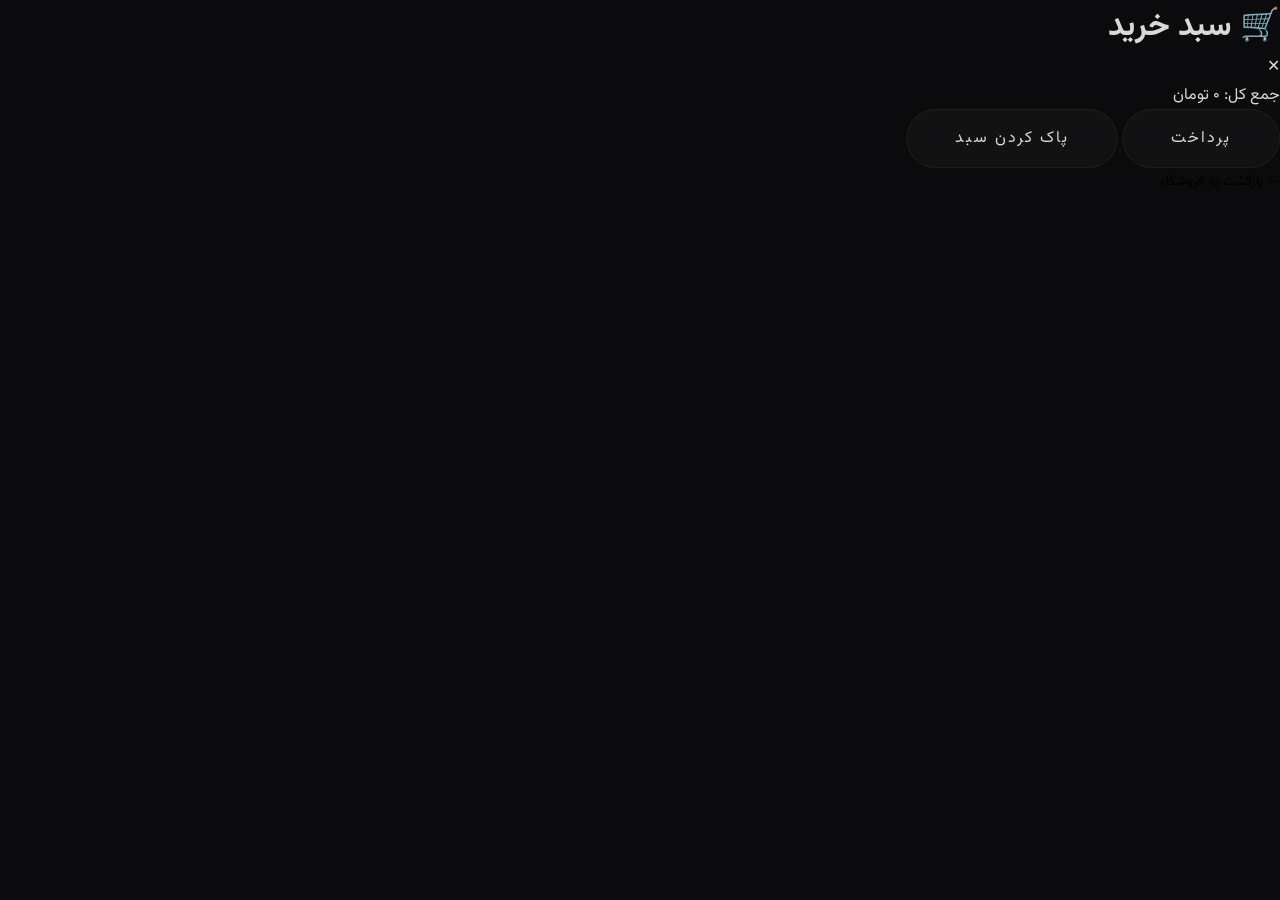
<file: cart.html>
<!DOCTYPE html>
<html lang="fa">
<head>
    <meta charset="UTF-8" />
    <meta name="viewport" content="width=device-width, initial-scale=1.0" />
    <title>سبد خرید | Delaris Cake</title>
    <link rel="stylesheet" href="style.css" />
</head>
<body>
    <div class="cart-page">
        <div class="cart-header">
            <h1>🛒 سبد خرید</h1>
            <span class="cart-close" onclick="goToDashboard()">✕</span>
        </div>
        <div id="cartItems" class="cart-items"></div>
        <div class="cart-summary">
            <div class="cart-total">
                <span>جمع کل:</span>
                <span id="cartTotal" class="total-price">۰ تومان</span>
            </div>
            <div class="cart-actions">
                <button class="btn-enter" onclick="goToPayment()">پرداخت</button>
                <button class="btn-enter" onclick="clearCart()">پاک کردن سبد</button>
            </div>
        </div>
        <button class="btn-back" onclick="goToDashboard()">← بازگشت به فروشگاه</button>
    </div>
    <script src="script.js"></script>
</body>
</html>
</file>
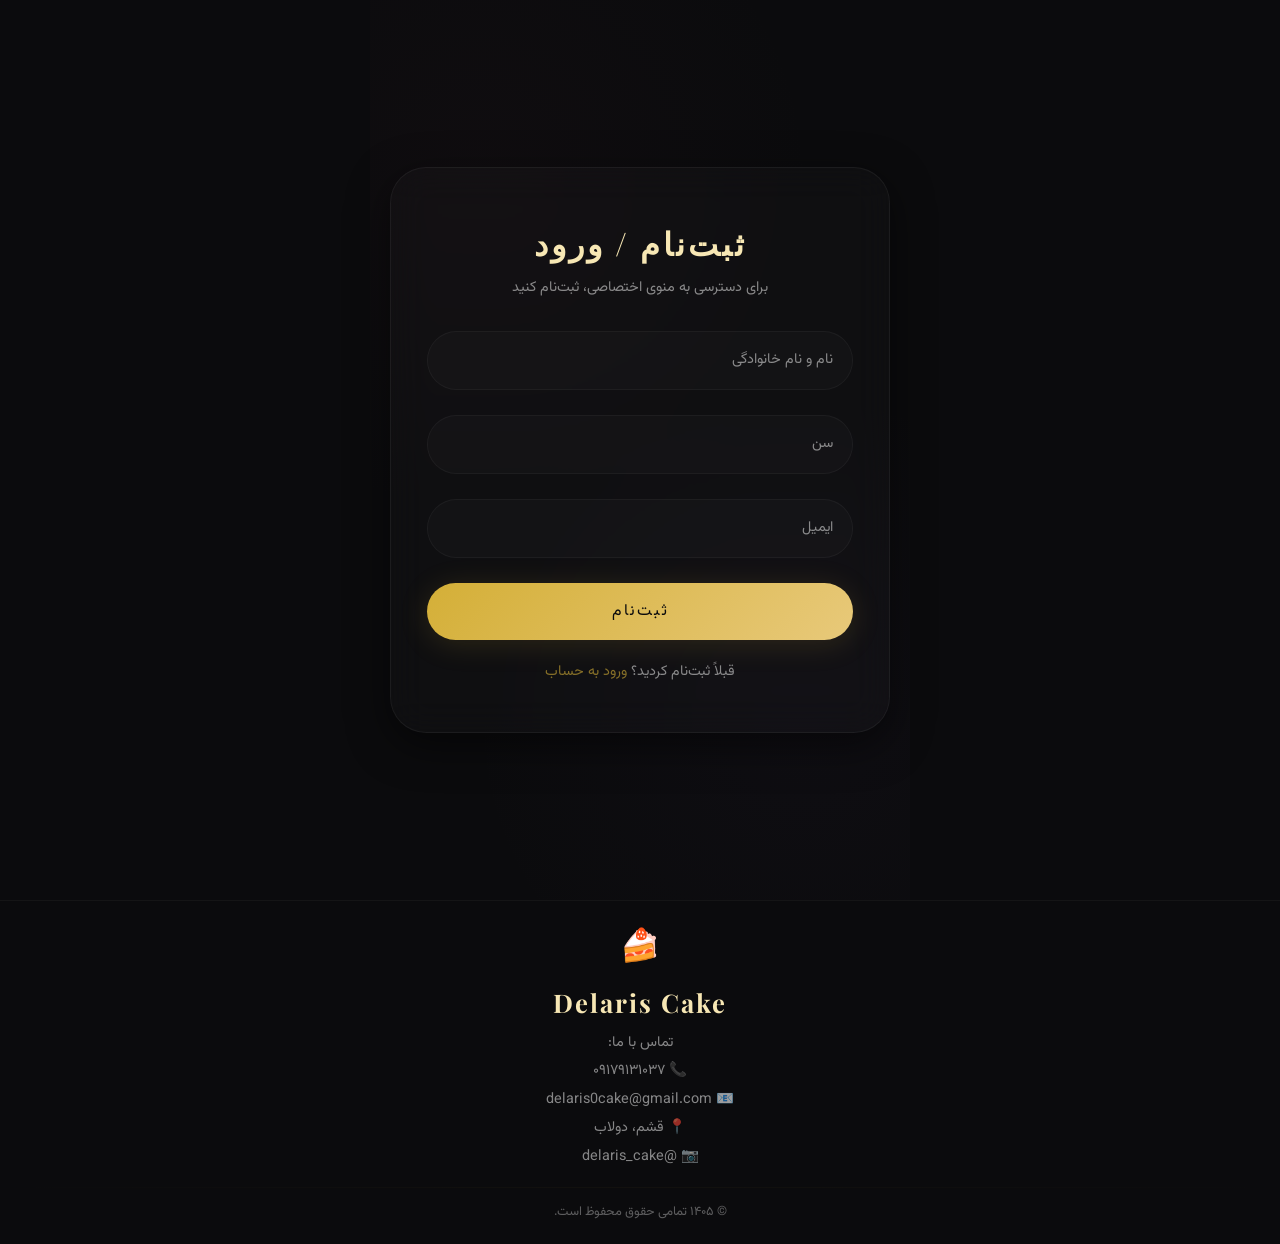
<file: menu.html>
<!DOCTYPE html>
<html lang="fa">
<head>
    <meta charset="UTF-8" />
    <meta name="viewport" content="width=device-width, initial-scale=1.0" />
    <title>ثبت‌نام | Delaris Cake</title>
    <link rel="stylesheet" href="style.css" />
</head>
<body>
    <section class="register-page">
        <div class="register-card glass-card">
            <h2>ثبت‌نام / ورود</h2>
            <p>برای دسترسی به منوی اختصاصی، ثبت‌نام کنید</p>
            <form id="registerForm">
                <div class="input-group">
                    <input type="text" id="fullName" placeholder=" " required />
                    <label>نام و نام خانوادگی</label>
                </div>
                <div class="input-group">
                    <input type="number" id="age" placeholder=" " required />
                    <label>سن</label>
                </div>
                <div class="input-group">
                    <input type="email" id="email" placeholder=" " required />
                    <label>ایمیل</label>
                </div>
                <button type="submit" class="btn-enter btn-full gold-btn">
                    <span class="btn-text">ثبت‌نام</span>
                    <span class="btn-shimmer"></span>
                </button>
            </form>
            <div class="register-footer">
                <p>قبلاً ثبت‌نام کردید؟ <a href="dashboard.html">ورود به حساب</a></p>
            </div>
        </div>
    </section>

    <footer class="footer" style="margin-top:0; padding:20px 0; border-top: 1px solid rgba(255,255,255,0.04);">
        <div class="container">
            <div class="footer-content" style="grid-template-columns:1fr; text-align:center;">
                <div class="footer-brand">
                    <span class="footer-icon">🍰</span>
                    <h2>Delaris <span class="gold">Cake</span></h2>
                    <p>تماس با ما:</p>
                    <p style="margin:4px 0;">📞 ۰۹۱۷۹۱۳۱۰۳۷</p>
                    <p style="margin:4px 0;">📧 delaris0cake@gmail.com</p>
                    <p style="margin:4px 0;">📍 قشم، دولاب</p>
                    <p style="margin:4px 0;">📷 @delaris_cake</p>
                </div>
            </div>
            <div class="footer-divider"></div>
            <div class="footer-bottom">
                <span>&copy; ۱۴۰۵ تمامی حقوق محفوظ است.</span>
            </div>
        </div>
    </footer>

    <script src="script.js"></script>
</body>
</html>
</file>
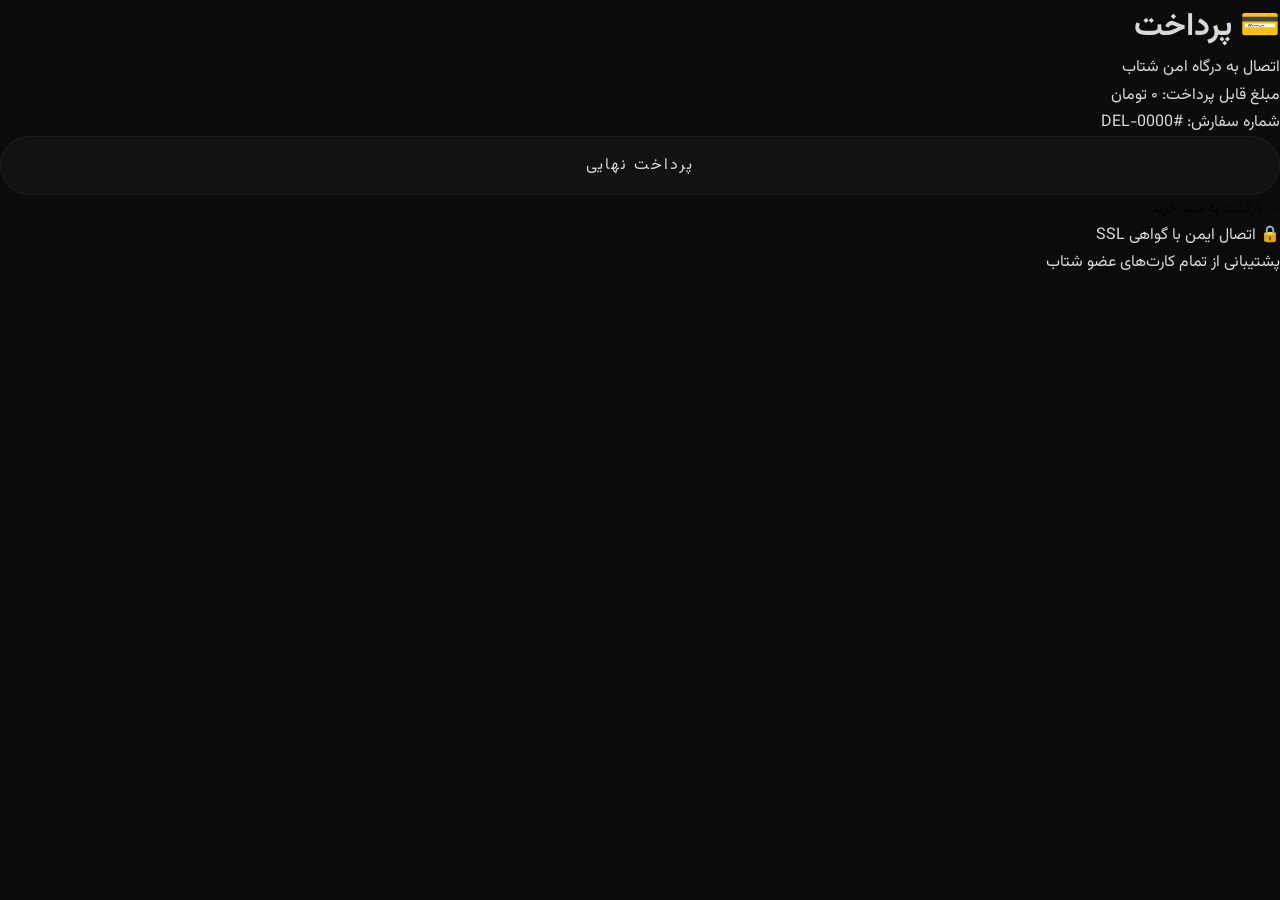
<file: payment.html>
<!DOCTYPE html>
<html lang="fa">
<head>
    <meta charset="UTF-8" />
    <meta name="viewport" content="width=device-width, initial-scale=1.0" />
    <title>پرداخت | Delaris Cake</title>
    <link rel="stylesheet" href="style.css" />
</head>
<body>
    <div class="payment-page">
        <div class="payment-header">
            <h1>💳 پرداخت</h1>
            <p>اتصال به درگاه امن شتاب</p>
        </div>
        <div class="payment-details">
            <div class="payment-row">
                <span>مبلغ قابل پرداخت:</span>
                <span id="paymentAmount" class="price">۰ تومان</span>
            </div>
            <div class="payment-row">
                <span>شماره سفارش:</span>
                <span id="orderNumber">#DEL-0000</span>
            </div>
        </div>
        <div class="payment-actions">
            <button class="btn-enter btn-full" onclick="processPayment()">
                <span class="btn-text">پرداخت نهایی</span>
                <span class="btn-shimmer"></span>
            </button>
            <button class="btn-back" onclick="goToCart()">← بازگشت به سبد خرید</button>
        </div>
        <div class="payment-security">
            <p>🔒 اتصال ایمن با گواهی SSL</p>
            <p>پشتیبانی از تمام کارت‌های عضو شتاب</p>
        </div>
    </div>
    <script src="script.js"></script>
</body>
</html>
</file>
<file: style.css>
/* ================================================================
   فونت‌ها و متغیرها
   ================================================================ */

@import url('https://fonts.googleapis.com/css2?family=Playfair+Display:wght@400;600;700;900&family=Vazirmatn:wght@300;400;600;700&display=swap');

:root {
    --gold: #D4AF37;
    --gold-light: #E8C97A;
    --gold-dark: #B8962A;
    --gold-gradient: linear-gradient(135deg, #D4AF37, #E8C97A, #D4AF37);
    --gold-shadow: 0 4px 30px rgba(212, 175, 55, 0.15);
    
    --bg-dark: #0b0b0d;
    --bg-dark-soft: #111115;
    --bg-card: rgba(255, 255, 255, 0.02);
    --glass-border: rgba(255, 255, 255, 0.05);
    --glass-shadow: 0 12px 40px rgba(0, 0, 0, 0.5);
    
    --title-color: #F7E7B4;
    --text-color: #D9D9D9;
    --text-muted: #888888;
    --text-soft: #B8B8B8;
    
    --radius-sm: 12px;
    --radius-md: 20px;
    --radius-lg: 28px;
    --radius-xl: 36px;
    --radius-xxl: 48px;
    
    --transition-fast: 0.3s ease;
    --transition-smooth: 0.6s cubic-bezier(0.25, 0.46, 0.45, 0.94);
    --transition-bounce: 0.6s cubic-bezier(0.34, 1.56, 0.64, 1);
    
    --font-display: 'Playfair Display', serif;
    --font-body: 'Vazirmatn', 'Inter', sans-serif;
}

/* ================================================================
   ریست کلی
   ================================================================ */

* {
    margin: 0;
    padding: 0;
    box-sizing: border-box;
}

html {
    scroll-behavior: smooth;
    -webkit-font-smoothing: antialiased;
}

body {
    font-family: var(--font-body);
    background: var(--bg-dark);
    color: var(--text-color);
    direction: rtl;
    min-height: 100vh;
    overflow-x: hidden;
    line-height: 1.7;
}

a {
    text-decoration: none;
    color: inherit;
}

ul {
    list-style: none;
}

img {
    max-width: 100%;
    display: block;
}

button {
    cursor: pointer;
    border: none;
    outline: none;
    background: none;
    font-family: inherit;
}

input,
textarea {
    font-family: inherit;
    outline: none;
    border: none;
}

/* ================================================================
   اسکرول بار
   ================================================================ */

::-webkit-scrollbar {
    width: 5px;
}
::-webkit-scrollbar-track {
    background: var(--bg-dark);
}
::-webkit-scrollbar-thumb {
    background: var(--gold);
    border-radius: 10px;
}
::-webkit-scrollbar-thumb:hover {
    background: var(--gold-light);
}

/* ================================================================
   کلاس‌های شیشه‌ای
   ================================================================ */

.glass-card {
    background: rgba(255, 255, 255, 0.02);
    backdrop-filter: blur(14px);
    -webkit-backdrop-filter: blur(14px);
    border: 1px solid var(--glass-border);
    box-shadow: var(--glass-shadow);
    border-radius: var(--radius-lg);
    transition: all var(--transition-smooth);
}
.glass-card:hover {
    border-color: rgba(212, 175, 55, 0.08);
    box-shadow: 0 20px 60px rgba(0, 0, 0, 0.5);
    transform: translateY(-4px);
}

/* ================================================================
   انیمیشن‌ها
   ================================================================ */

@keyframes fadeUp {
    0% { opacity: 0; transform: translateY(30px); }
    100% { opacity: 1; transform: translateY(0); }
}

@keyframes fadeIn {
    0% { opacity: 0; }
    100% { opacity: 1; }
}

@keyframes glowPulseSquare {
    0% { transform: scale(0.94); opacity: 0.3; }
    100% { transform: scale(1.06); opacity: 1; }
}

@keyframes shimmerGold {
    0% { background-position: 0% 50%; }
    50% { background-position: 100% 50%; }
    100% { background-position: 0% 50%; }
}

@keyframes loaderSpin {
    0% { transform: rotate(0deg); }
    100% { transform: rotate(360deg); }
}

@keyframes loaderPulse {
    0%, 100% { opacity: 1; }
    50% { opacity: 0.5; }
}

@keyframes splashFade {
    0% { opacity: 0; transform: scale(0.96); }
    100% { opacity: 1; transform: scale(1); }
}

@keyframes scrollBounce {
    0%, 100% { transform: translateX(-50%) translateY(0); }
    50% { transform: translateX(-50%) translateY(8px); }
}

/* ================================================================
   اسپلش اسکرین
   ================================================================ */

.splash {
    position: fixed;
    inset: 0;
    z-index: 99999;
    background: var(--bg-dark);
    display: flex;
    align-items: center;
    justify-content: center;
    text-align: center;
    transition: opacity 1.2s ease, visibility 1.2s ease;
}
.splash.hidden {
    opacity: 0;
    visibility: hidden;
    pointer-events: none;
}
.splash-content {
    animation: splashFade 2s ease forwards;
}
.splash-en {
    font-family: var(--font-display);
    font-size: 4.5rem;
    font-weight: 900;
    color: var(--title-color);
    letter-spacing: 14px;
    line-height: 1.1;
}
.splash-sub {
    font-family: var(--font-display);
    font-size: 1.3rem;
    color: var(--gold);
    letter-spacing: 8px;
    margin-top: 8px;
}

/* ================================================================
   هیرو (صفحه اول)
   ================================================================ */

.hero {
    position: relative;
    width: 100%;
    min-height: 100vh;
    display: flex;
    align-items: center;
    justify-content: center;
    padding: 40px 20px;
    overflow: hidden;
}

/* پس‌زمینه لوکس */
.hero-bg-luxury {
    position: absolute;
    inset: 0;
    z-index: 0;
    background: 
        radial-gradient(ellipse at 20% 30%, rgba(212, 175, 55, 0.04) 0%, transparent 60%),
        radial-gradient(ellipse at 80% 70%, rgba(212, 175, 55, 0.02) 0%, transparent 60%),
        linear-gradient(135deg, #0a0a0a 0%, #141418 40%, #0a0a0a 100%);
}
.hero-bg-luxury::after {
    content: '';
    position: absolute;
    inset: 0;
    background: radial-gradient(circle at 50% 50%, rgba(212, 175, 55, 0.01), transparent 70%);
    pointer-events: none;
}

.hero-container {
    position: relative;
    z-index: 2;
    text-align: center;
    max-width: 700px;
    width: 100%;
}

.hero-content {
    animation: fadeUp 1s ease forwards;
}

.hero-badge {
    display: inline-block;
    font-size: 0.7rem;
    font-weight: 500;
    color: var(--gold);
    letter-spacing: 4px;
    padding: 6px 18px;
    border: 1px solid rgba(212, 175, 55, 0.1);
    border-radius: 60px;
    margin-bottom: 16px;
}

.hero-title {
    font-family: var(--font-display);
    font-size: 5rem;
    font-weight: 900;
    line-height: 1.1;
    color: var(--title-color);
    letter-spacing: 4px;
}
.hero-title .gold {
    color: var(--gold);
}

.hero-tagline {
    font-size: 1.1rem;
    color: var(--text-color);
    opacity: 0.7;
    margin: 8px 0 20px;
    letter-spacing: 2px;
}

/* دکمه‌ها در یک خط */
.hero-buttons {
    display: flex;
    gap: 16px;
    justify-content: center;
    flex-wrap: wrap;
    margin-top: 4px;
}

.btn-primary,
.btn-secondary {
    padding: 14px 38px;
    border-radius: 60px;
    font-weight: 600;
    font-size: 0.95rem;
    transition: all var(--transition-fast);
    display: inline-flex;
    align-items: center;
    justify-content: center;
    gap: 8px;
    min-width: 160px;
    white-space: nowrap;
}

.btn-primary {
    background: var(--gold-gradient);
    color: #0b0b0d;
    box-shadow: 0 0 30px rgba(212, 175, 55, 0.05);
}
.btn-primary:hover {
    transform: translateY(-3px) scale(1.02);
    box-shadow: var(--gold-shadow);
}

.btn-secondary {
    background: transparent;
    border: 1px solid rgba(255, 255, 255, 0.06);
    color: var(--text-color);
}
.btn-secondary:hover {
    border-color: var(--gold);
    color: var(--gold);
    transform: translateY(-3px) scale(1.02);
}

/* عکس مربعی با هاله زیر دکمه‌ها */
.hero-image-wrapper {
    position: relative;
    display: inline-block;
    margin: 24px auto 0;
    padding: 6px;
}

.hero-image-square {
    width: 240px;
    height: 240px;
    object-fit: cover;
    border-radius: 16px;
    position: relative;
    z-index: 2;
    border: 2px solid rgba(212, 175, 55, 0.12);
    box-shadow: 0 0 40px rgba(212, 175, 55, 0.04);
    transition: transform var(--transition-smooth);
}
.hero-image-square:hover {
    transform: scale(1.03);
}

.hero-glow-ring-square {
    position: absolute;
    inset: -18px;
    z-index: 1;
    border-radius: 24px;
    background: radial-gradient(circle at center, rgba(212, 175, 55, 0.08) 0%, rgba(212, 175, 55, 0.02) 40%, transparent 70%);
    filter: blur(45px);
    animation: glowPulseSquare 3.5s ease-in-out infinite alternate;
}

/* ================================================================
   هدر داشبورد
   ================================================================ */

.dashboard-header {
    display: flex;
    justify-content: space-between;
    align-items: flex-end;
    padding: 16px 24px 0;
    background: rgba(11, 11, 13, 0.88);
    backdrop-filter: blur(20px);
    -webkit-backdrop-filter: blur(20px);
    border-bottom: 1px solid rgba(212, 175, 55, 0.04);
    position: relative;
    min-height: 110px;
}

/* لوگوی دایره‌ای (سمت چپ) */
.header-left {
    display: flex;
    align-items: flex-end;
    padding-bottom: 25px;
}

.profile-logo {
    cursor: pointer;
    width: 60px;
    height: 60px;
    border-radius: 50%;
    overflow: hidden;
    border: 2.5px solid rgba(212, 175, 55, 0.2);
    box-shadow: 0 0 30px rgba(212, 175, 55, 0.05);
    transition: all 0.3s ease;
}
.profile-logo:hover {
    transform: scale(1.06);
    border-color: var(--gold);
}
.profile-img {
    width: 100%;
    height: 100%;
    object-fit: cover;
}

/* برند وسط (با فاصله ۲۵px پایین‌تر) */
.header-brand {
    flex: 1;
    text-align: center;
    padding-bottom: 25px;
}

.brand-name {
    font-family: var(--font-display);
    font-size: 3.2rem;
    font-weight: 700;
    color: var(--title-color);
    letter-spacing: 6px;
    text-shadow: 0 0 40px rgba(212, 175, 55, 0.04);
    display: inline-block;
}

/* سه‌خط منو (سمت راست) */
.header-right {
    display: flex;
    align-items: flex-end;
    padding-bottom: 25px;
}

.menu-icon {
    display: flex;
    flex-direction: column;
    gap: 8px;
    cursor: pointer;
    padding: 4px;
}
.menu-icon span {
    display: block;
    width: 36px;
    height: 3.5px;
    background: var(--gold);
    border-radius: 4px;
    transition: all 0.3s ease;
}
.menu-icon:hover span {
    background: var(--gold-light);
}

/* ================================================================
   مودال اطلاعات فروشنده
   ================================================================ */

.info-modal-body {
    text-align: center;
    padding: 10px 0;
}
.info-modal-body .info-logo {
    width: 80px;
    height: 80px;
    border-radius: 50%;
    object-fit: cover;
    border: 3px solid var(--gold);
    margin-bottom: 16px;
}
.info-modal-body h3 {
    font-size: 1.6rem;
    color: var(--title-color);
    margin-bottom: 12px;
    font-family: var(--font-display);
}
.info-modal-body p {
    font-size: 1rem;
    color: var(--text-color);
    padding: 4px 0;
}
.info-divider {
    width: 60px;
    height: 2px;
    background: var(--gold);
    margin: 14px auto;
    opacity: 0.3;
}
.hours {
    font-size: 0.9rem;
    opacity: 0.6;
}

/* ================================================================
   سایدبار
   ================================================================ */

.sidebar {
    position: fixed;
    top: 0;
    right: -340px;
    width: 320px;
    height: 100%;
    padding: 30px 25px;
    transition: 0.5s cubic-bezier(0.25, 0.46, 0.45, 0.94);
    z-index: 1000;
    overflow-y: auto;
    background: rgba(10, 10, 10, 0.95);
    backdrop-filter: blur(24px);
    -webkit-backdrop-filter: blur(24px);
    border-left: 1px solid var(--glass-border);
}
.sidebar.active {
    right: 0;
}

.sidebar-header {
    display: flex;
    justify-content: space-between;
    align-items: center;
    margin-bottom: 30px;
    border-bottom: 1px solid rgba(255, 255, 255, 0.03);
    padding-bottom: 20px;
}
.sidebar-close {
    font-size: 2rem;
    color: var(--gold);
    cursor: pointer;
    transition: all var(--transition-fast);
    line-height: 1;
}
.sidebar-close:hover {
    transform: rotate(90deg);
}
.sidebar-brand {
    font-size: 1.6rem;
    font-weight: 700;
    color: var(--title-color);
    letter-spacing: 4px;
    font-family: var(--font-display);
}

.sidebar ul li {
    padding: 16px 0;
    border-bottom: 1px solid rgba(255, 255, 255, 0.02);
    cursor: pointer;
    color: var(--text-color);
    transition: all var(--transition-fast);
    font-size: 1.05rem;
    letter-spacing: 1px;
}
.sidebar ul li:hover {
    color: var(--gold);
    padding-right: 15px;
}
.sidebar ul li.logout-btn {
    color: #b55;
    margin-top: 10px;
}
.sidebar ul li.logout-btn:hover {
    color: #d77;
}

/* ================================================================
   محتوای اصلی (داشبورد)
   ================================================================ */

.dashboard-main {
    max-width: 1200px;
    margin: 0 auto;
    padding: 24px 16px 40px;
}

/* ================================================================
   بخش‌های عمومی
   ================================================================ */

.section-header {
    text-align: center;
    margin-bottom: 32px;
}
.section-title {
    font-family: var(--font-display);
    font-size: 1.6rem;
    font-weight: 600;
    color: var(--title-color);
    letter-spacing: 2px;
    margin-bottom: 4px;
}
.section-sub {
    font-size: 0.9rem;
    color: var(--text-color);
    opacity: 0.5;
}

/* ================================================================
   گالری (دو ستونه)
   ================================================================ */

.cake-grid.two-col {
    display: grid;
    grid-template-columns: repeat(2, 1fr);
    gap: 30px;
    max-width: 800px;
    margin: 0 auto;
}

.cake-card {
    background: rgba(255, 255, 255, 0.02);
    backdrop-filter: blur(12px);
    -webkit-backdrop-filter: blur(12px);
    border: 1px solid var(--glass-border);
    border-radius: var(--radius-lg);
    padding: 20px 16px 24px;
    text-align: center;
    transition: all var(--transition-smooth);
    cursor: pointer;
    box-shadow: 0 8px 30px rgba(0, 0, 0, 0.25);
}
.cake-card img {
    width: 100%;
    height: 240px;
    object-fit: cover;
    border-radius: var(--radius-sm);
    box-shadow: 0 8px 24px rgba(0, 0, 0, 0.3);
    transition: transform var(--transition-smooth);
}
.cake-card:hover img {
    transform: scale(1.04);
}
.cake-card h3 {
    font-size: 1.2rem;
    font-weight: 600;
    color: var(--title-color);
    margin-top: 14px;
}
.cake-card .price {
    font-size: 1.15rem;
    font-weight: 700;
    color: var(--gold);
    margin: 4px 0 8px;
}
.cake-card .cake-desc {
    font-size: 0.85rem;
    color: var(--text-color);
    opacity: 0.6;
    line-height: 1.6;
}
.cake-card .add-to-cart {
    background: rgba(212, 175, 55, 0.05);
    border: 1px solid rgba(212, 175, 55, 0.08);
    color: var(--text-color);
    padding: 8px 18px;
    border-radius: 60px;
    font-size: 0.8rem;
    transition: all var(--transition-fast);
    margin-top: 10px;
}
.cake-card .add-to-cart:hover {
    background: var(--gold);
    color: var(--bg-dark);
    box-shadow: 0 4px 20px rgba(212, 175, 55, 0.12);
}

/* افکت بزرگ‌نمایی با مات شدن */
.cake-grid:has(.cake-card.active) .cake-card:not(.active) {
    opacity: 0.35;
    transform: scale(0.92);
    filter: blur(2px);
    transition: all var(--transition-smooth);
}
.cake-card.active {
    transform: scale(1.06) translateY(-8px);
    border-color: var(--gold);
    box-shadow: 0 20px 60px rgba(212, 175, 55, 0.1);
    z-index: 10;
    background: rgba(255, 255, 255, 0.04);
}
.cake-card.active img {
    transform: scale(1.04);
}

/* ================================================================
   بخش ایده
   ================================================================ */

.ideas-section {
    margin-top: 50px;
    padding-top: 40px;
    border-top: 1px solid rgba(212, 175, 55, 0.04);
}

/* ================================================================
   نظرات (اسلایدر)
   ================================================================ */

.reviews-section {
    padding: 40px 0 20px;
}
.reviews-slider {
    display: flex;
    gap: 24px;
    overflow-x: auto;
    padding: 20px 10px;
    scroll-snap-type: x mandatory;
    -webkit-overflow-scrolling: touch;
    scrollbar-width: none;
}
.reviews-slider::-webkit-scrollbar {
    display: none;
}

.review-card {
    min-width: 280px;
    max-width: 320px;
    background: rgba(255, 255, 255, 0.02);
    backdrop-filter: blur(14px);
    -webkit-backdrop-filter: blur(14px);
    border: 1px solid var(--glass-border);
    border-radius: var(--radius-lg);
    padding: 24px 20px;
    text-align: center;
    flex-shrink: 0;
    scroll-snap-align: start;
    transition: all var(--transition-smooth);
}
.review-card:hover {
    border-color: rgba(212, 175, 55, 0.08);
    transform: translateY(-6px);
}
.review-avatar {
    width: 56px;
    height: 56px;
    border-radius: 50%;
    object-fit: cover;
    border: 2px solid rgba(212, 175, 55, 0.08);
    margin-bottom: 12px;
}
.review-name {
    font-size: 1rem;
    color: var(--title-color);
    font-weight: 600;
}
.review-text {
    font-size: 0.9rem;
    color: var(--text-color);
    opacity: 0.8;
    line-height: 1.7;
    margin: 10px 0 4px;
}
.review-stars {
    color: var(--gold);
    font-size: 1.1rem;
    letter-spacing: 2px;
}

/* ================================================================
   اطلاعات تماس
   ================================================================ */

.info-section {
    max-width: 600px;
    margin: 40px auto 0;
    padding: 0 16px;
}
.info-card {
    padding: 30px 24px;
    text-align: center;
}
.info-card h3 {
    font-size: 1.6rem;
    color: var(--title-color);
    margin-bottom: 12px;
    font-family: var(--font-display);
}
.info-card p {
    font-size: 1rem;
    color: var(--text-color);
    padding: 4px 0;
}
.info-divider {
    width: 60px;
    height: 2px;
    background: var(--gold);
    margin: 16px auto;
    opacity: 0.3;
}
.hours {
    font-size: 0.9rem;
    opacity: 0.6;
}

/* ================================================================
   مودال عمومی
   ================================================================ */

.modal {
    display: none;
    position: fixed;
    inset: 0;
    background: rgba(0, 0, 0, 0.85);
    backdrop-filter: blur(12px);
    -webkit-backdrop-filter: blur(12px);
    z-index: 2000;
    align-items: center;
    justify-content: center;
    padding: 20px;
}
.modal.active {
    display: flex;
}
.modal-content {
    max-width: 420px;
    width: 100%;
    padding: 28px 22px;
    border-radius: var(--radius-lg);
    text-align: center;
    position: relative;
    animation: fadeUp 0.4s ease forwards;
    background: rgba(255, 255, 255, 0.03);
    backdrop-filter: blur(16px);
    -webkit-backdrop-filter: blur(16px);
    border: 1px solid var(--glass-border);
    box-shadow: var(--glass-shadow);
}
.modal-close {
    position: absolute;
    top: 14px;
    left: 18px;
    font-size: 1.8rem;
    cursor: pointer;
    color: var(--text-color);
    transition: all var(--transition-fast);
}
.modal-close:hover {
    color: var(--title-color);
    transform: rotate(90deg);
}
.modal-content img {
    width: 100%;
    height: 200px;
    object-fit: cover;
    border-radius: var(--radius-sm);
    box-shadow: 0 8px 30px rgba(0, 0, 0, 0.4);
}
.modal-content h3 {
    font-size: 1.6rem;
    margin: 16px 0 4px;
    font-weight: 700;
    color: var(--title-color);
    font-family: var(--font-display);
}
.modal-content .price {
    color: var(--gold);
    font-size: 1.3rem;
    font-weight: 700;
    margin: 6px 0 14px;
}
.modal-content p {
    color: var(--text-color);
    font-size: 0.95rem;
    line-height: 1.7;
}
.modal-content .btn-enter {
    margin-top: 10px;
    padding: 14px 36px;
    background: var(--gold-gradient);
    color: #0b0b0d;
    border: none;
    border-radius: 60px;
    font-weight: 600;
    transition: all var(--transition-fast);
}
.modal-content .btn-enter:hover {
    transform: scale(1.04);
    box-shadow: var(--gold-shadow);
}

/* ================================================================
   صفحه ثبت‌نام
   ================================================================ */

.register-page {
    width: 100%;
    max-width: 540px;
    min-height: 100vh;
    margin: 0 auto;
    padding: 30px 20px;
    background: radial-gradient(circle at 20% 20%, rgba(91, 43, 59, 0.06), transparent 40%),
                radial-gradient(circle at 80% 80%, rgba(106, 76, 147, 0.04), transparent 40%),
                var(--bg-dark);
    display: flex;
    align-items: center;
    justify-content: center;
}

.register-card {
    padding: 48px 36px;
    border-radius: var(--radius-xl) !important;
    width: 100%;
    background: rgba(255, 255, 255, 0.02);
    backdrop-filter: blur(18px);
    -webkit-backdrop-filter: blur(18px);
    border: 1px solid var(--glass-border);
    box-shadow: var(--glass-shadow);
}
.register-card h2 {
    font-size: 2rem;
    font-weight: 700;
    color: var(--title-color);
    text-align: center;
    letter-spacing: 3px;
    font-family: var(--font-display);
}
.register-card > p {
    text-align: center;
    color: var(--text-color);
    font-size: 0.9rem;
    margin: 6px 0 30px;
    opacity: 0.6;
}

/* فرم ثبت‌نام */
.input-group {
    position: relative;
    margin-bottom: 25px;
}
.input-group input {
    width: 100%;
    padding: 16px 20px;
    background: rgba(255, 255, 255, 0.02);
    border: 1px solid rgba(255, 255, 255, 0.04);
    border-radius: 60px;
    color: var(--text-color);
    font-size: 1rem;
    outline: none;
    transition: all var(--transition-fast);
    font-family: var(--font-body);
}
.input-group input:focus {
    border-color: rgba(212, 175, 55, 0.12);
    background: rgba(255, 255, 255, 0.03);
}
.input-group label {
    position: absolute;
    right: 20px;
    top: 50%;
    transform: translateY(-50%);
    color: var(--text-color);
    transition: all var(--transition-fast);
    pointer-events: none;
    font-size: 0.9rem;
    opacity: 0.6;
}
.input-group input:focus + label,
.input-group input:not(:placeholder-shown) + label {
    top: -10px;
    right: 20px;
    font-size: 0.7rem;
    color: var(--gold);
    background: var(--bg-dark);
    padding: 0 8px;
    border-radius: 30px;
    opacity: 1;
}

/* دکمه‌ها */
.gold-btn {
    background: var(--gold-gradient) !important;
    color: #0b0b0d !important;
    border: none !important;
    box-shadow: var(--gold-shadow) !important;
    background-size: 200% 200% !important;
    animation: shimmerGold 4s ease-in-out infinite !important;
}
.gold-btn:hover {
    transform: translateY(-3px) scale(1.02) !important;
    box-shadow: 0 8px 32px rgba(212, 175, 55, 0.25) !important;
}

.btn-enter {
    background: rgba(255, 255, 255, 0.03);
    backdrop-filter: blur(8px);
    border: 1px solid rgba(212, 175, 55, 0.08);
    color: var(--text-color);
    padding: 16px 48px;
    border-radius: 80px;
    font-size: 1rem;
    transition: all var(--transition-fast);
    font-family: var(--font-body);
    letter-spacing: 2px;
    position: relative;
    overflow: hidden;
}
.btn-enter:hover {
    background: rgba(212, 175, 55, 0.04);
    border-color: var(--gold);
    transform: scale(1.02);
}
.btn-enter .btn-shimmer {
    position: absolute;
    top: 0;
    left: -150%;
    width: 50%;
    height: 100%;
    background: linear-gradient(90deg, transparent, rgba(255, 255, 255, 0.02), transparent);
    transform: skewX(-20deg);
    transition: 0.6s;
}
.btn-enter:hover .btn-shimmer {
    left: 150%;
}
.btn-enter .btn-text {
    position: relative;
    z-index: 2;
}
.btn-full {
    width: 100%;
    padding: 16px 30px;
    letter-spacing: 2px;
}

.register-footer {
    text-align: center;
    margin-top: 20px;
    color: var(--text-color);
    font-size: 0.9rem;
    opacity: 0.6;
}
.register-footer a {
    color: var(--gold);
    border-bottom: 1px solid transparent;
    transition: all var(--transition-fast);
    cursor: pointer;
}
.register-footer a:hover {
    border-bottom-color: var(--gold);
}

/* ================================================================
   فوتر (برای صفحات بدون هدر)
   ================================================================ */

.footer {
    background: transparent;
    padding: 20px 0;
    border-top: 1px solid rgba(255, 255, 255, 0.02);
}
.footer-content {
    display: grid;
    grid-template-columns: 1fr;
    text-align: center;
}
.footer-brand .footer-icon {
    font-size: 2rem;
    display: block;
    margin-bottom: 6px;
}
.footer-brand h2 {
    font-family: var(--font-display);
    font-size: 1.6rem;
    font-weight: 700;
    color: var(--title-color);
    letter-spacing: 2px;
    margin-bottom: 6px;
}
.footer-brand p {
    color: var(--text-color);
    font-size: 0.9rem;
    opacity: 0.6;
}
.footer-divider {
    height: 1px;
    background: linear-gradient(to right, transparent, rgba(212, 175, 55, 0.04), transparent);
    margin: 14px 0;
}
.footer-bottom {
    text-align: center;
    font-size: 0.8rem;
    color: var(--text-color);
    opacity: 0.4;
}

/* ================================================================
   پیام toast
   ================================================================ */

.toast-msg {
    position: fixed;
    bottom: 30px;
    left: 50%;
    transform: translateX(-50%);
    background: rgba(15, 15, 16, 0.92);
    backdrop-filter: blur(12px);
    border: 1px solid rgba(212, 175, 55, 0.06);
    color: var(--text-color);
    padding: 14px 28px;
    border-radius: 60px;
    font-family: var(--font-body);
    font-size: 1rem;
    z-index: 3000;
    box-shadow: 0 20px 60px rgba(0, 0, 0, 0.6);
    animation: fadeUp 0.5s ease forwards;
}

/* ================================================================
   واکنش‌گرایی
   ================================================================ */

/* تبلت */
@media (max-width: 768px) {
    /* هیرو */
    .hero-title {
        font-size: 3.6rem;
    }
    .hero-image-square {
        width: 200px;
        height: 200px;
    }
    .hero-glow-ring-square {
        inset: -16px;
        filter: blur(35px);
    }
    
    /* هدر داشبورد */
    .dashboard-header {
        padding: 12px 16px 0;
        min-height: 95px;
    }
    .profile-logo {
        width: 48px;
        height: 48px;
    }
    .brand-name {
        font-size: 2.2rem;
        letter-spacing: 3px;
    }
    .menu-icon span {
        width: 30px;
        height: 3px;
    }
    .menu-icon {
        gap: 6px;
    }
    .header-left,
    .header-brand,
    .header-right {
        padding-bottom: 20px;
    }
    
    /* گالری */
    .cake-grid.two-col {
        grid-template-columns: 1fr;
        max-width: 400px;
        gap: 20px;
    }
    .cake-card img {
        height: 200px;
    }
    .section-title {
        font-size: 1.4rem;
    }
    
    /* نظرات */
    .reviews-slider {
        gap: 16px;
    }
    .review-card {
        min-width: 240px;
    }
    
    /* ثبت‌نام */
    .register-card {
        padding: 36px 24px;
    }
    
    /* اسپلش */
    .splash-en {
        font-size: 3.2rem;
        letter-spacing: 8px;
    }
    .splash-sub {
        font-size: 1.1rem;
        letter-spacing: 5px;
    }
}

/* موبایل */
@media (max-width: 480px) {
    /* هیرو */
    .hero-title {
        font-size: 2.6rem;
        letter-spacing: 2px;
    }
    .hero-tagline {
        font-size: 0.95rem;
    }
    .hero-buttons {
        flex-direction: column;
        gap: 12px;
        max-width: 260px;
        margin: 0 auto;
    }
    .btn-primary,
    .btn-secondary {
        width: 100%;
        min-width: unset;
        white-space: normal;
        padding: 12px 28px;
        font-size: 0.85rem;
    }
    .hero-image-square {
        width: 180px;
        height: 180px;
    }
    .hero-glow-ring-square {
        inset: -14px;
        filter: blur(30px);
    }
    
    /* هدر داشبورد */
    .dashboard-header {
        padding: 10px 12px 0;
        min-height: 80px;
    }
    .profile-logo {
        width: 40px;
        height: 40px;
    }
    .brand-name {
        font-size: 1.8rem;
        letter-spacing: 2px;
    }
    .menu-icon span {
        width: 26px;
        height: 2.5px;
    }
    .menu-icon {
        gap: 5px;
    }
    .header-left,
    .header-brand,
    .header-right {
        padding-bottom: 15px;
    }
    
    /* گالری */
    .cake-card img {
        height: 180px;
    }
    .section-title {
        font-size: 1.2rem;
    }
    .cake-card h3 {
        font-size: 1rem;
    }
    .cake-card .price {
        font-size: 1rem;
    }
    .cake-card .add-to-cart {
        padding: 6px 14px;
        font-size: 0.75rem;
    }
    
    /* نظرات */
    .review-card {
        min-width: 200px;
        padding: 18px 14px;
    }
    .review-text {
        font-size: 0.85rem;
    }
    .review-name {
        font-size: 0.9rem;
    }
    
    /* ثبت‌نام */
    .register-card {
        padding: 30px 20px;
    }
    .register-card h2 {
        font-size: 1.6rem;
    }
    
    /* اطلاعات تماس */
    .info-card {
        padding: 20px 16px;
    }
    .info-card h3 {
        font-size: 1.3rem;
    }
    
    /* اسپلش */
    .splash-en {
        font-size: 2.4rem;
        letter-spacing: 4px;
    }
    .splash-sub {
        font-size: 0.95rem;
        letter-spacing: 3px;
    }
}

/* ================================================================
   پایان فایل
   ================================================================ */
</file>
